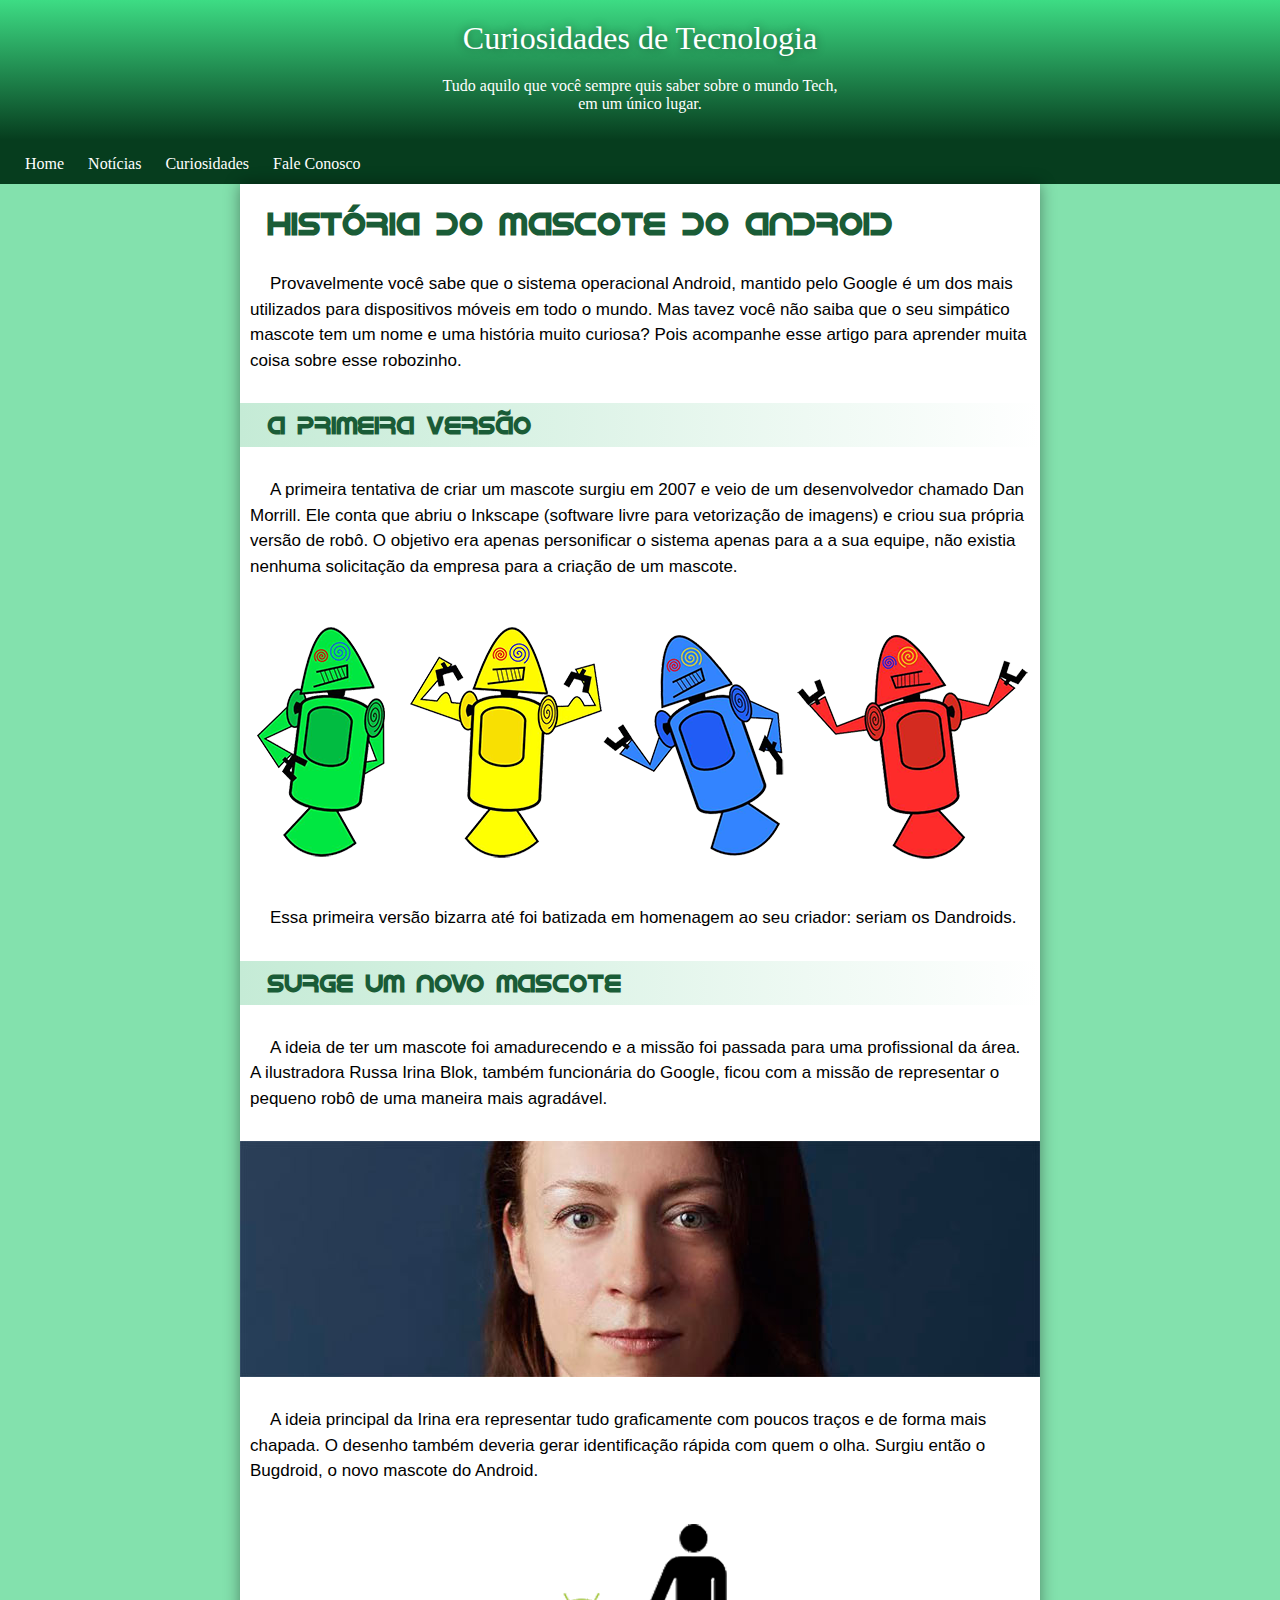
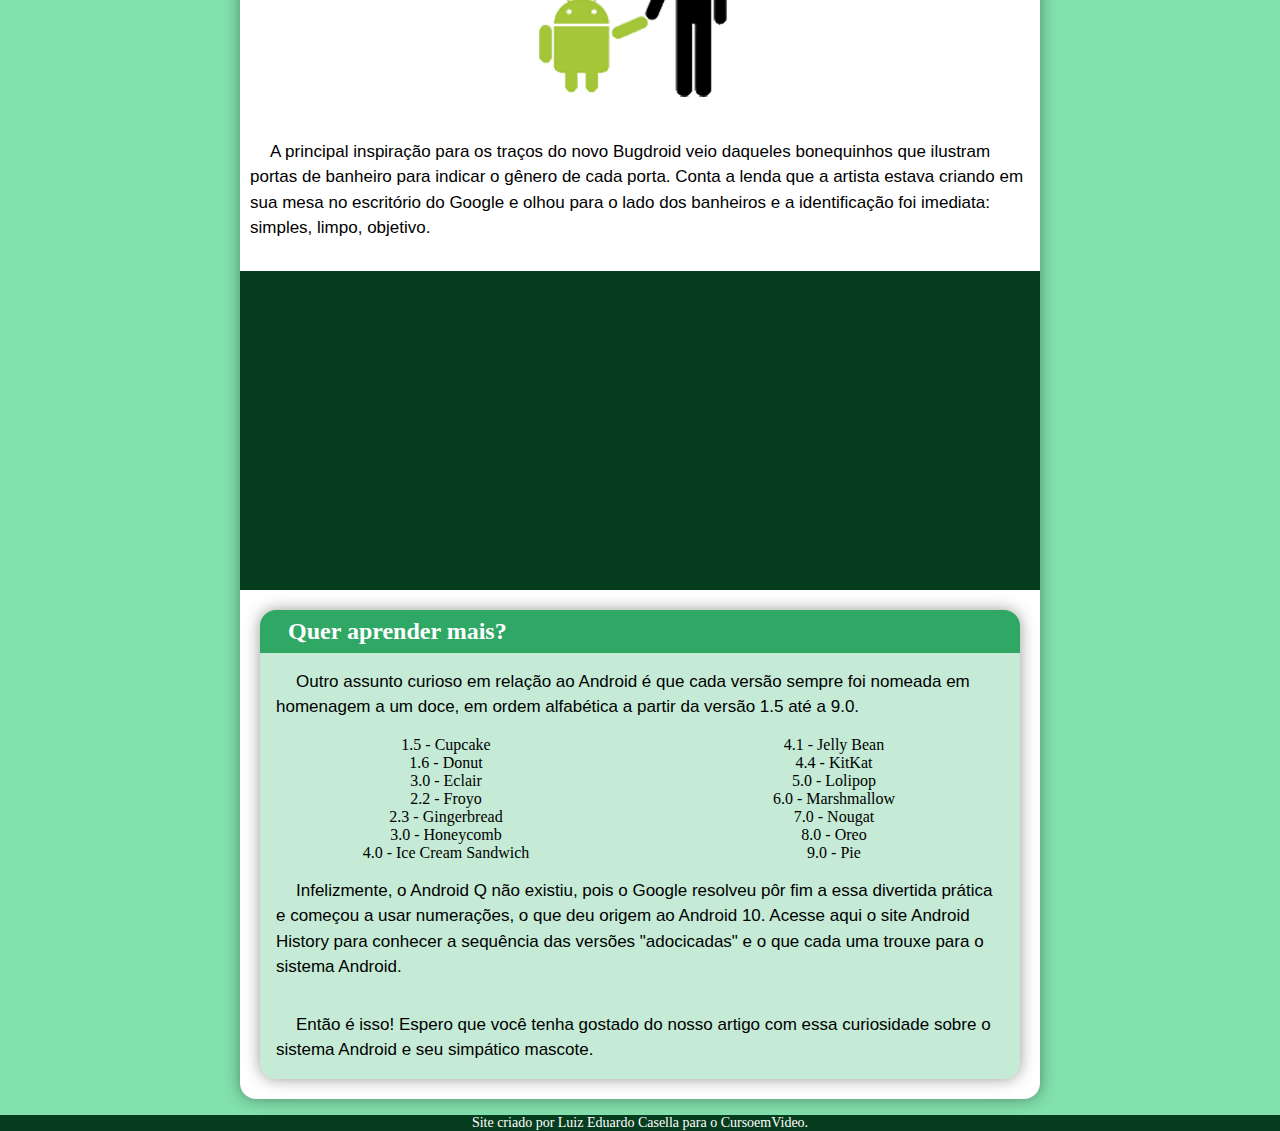
<file: desafio10/index.html>
<!DOCTYPE html>
<html lang="pt-br">
<head>
    <meta charset="UTF-8">
    <meta http-equiv="X-UA-Compatible" content="IE=edge">
    <meta name="viewport" content="width=device-width, initial-scale=1.0">
    <title>Site Android</title>
    <link rel="shortcut icon" href="imagens/favicon.ico" type="image/x-icon">
    <link rel="stylesheet" href="style.css">
</head>
<body>
    <header>
        <h1>Curiosidades de Tecnologia</h1>
        <p>Tudo aquilo que você sempre quis saber sobre o mundo Tech,<br> em um único lugar.</p>
        
    </header>

    <div id="menu">
        <ul>
            <li>Home</li>
            <li>Notícias</li>
            <li>Curiosidades</li>
            <li>Fale Conosco</li>
        </ul>
    </div>

    <main>
        <h1>História do Mascote do Android</h1>
        <p>Provavelmente você sabe que o sistema operacional Android, mantido pelo Google é um dos mais utilizados para dispositivos móveis em todo o mundo. Mas tavez você não saiba que o seu simpático mascote tem um nome e uma história muito curiosa? Pois acompanhe esse artigo para aprender muita coisa sobre esse robozinho.</p>
        <h2>A primeira versão</h2>
        <p>A primeira tentativa de criar um mascote surgiu em 2007 e veio de um desenvolvedor chamado Dan Morrill. Ele conta que abriu o Inkscape (software livre para vetorização de imagens) e criou sua própria versão de robô. O objetivo era apenas personificar o sistema apenas para a a sua equipe, não existia nenhuma solicitação da empresa para a criação de um mascote.</p>
        <picture>
            <source srcset="imagens/dan-droids-pq.png" media="(max-width: 800px)">
            <img src="imagens/dan-droids.png" alt="dan-droids">
        </picture>
        <p>Essa primeira versão bizarra até foi batizada em homenagem ao seu criador: seriam os Dandroids.</p>
        <h2>Surge um novo mascote</h2>
        <p>A ideia de ter um mascote foi amadurecendo e a missão foi passada para uma profissional da área. A ilustradora Russa Irina Blok, também funcionária do Google, ficou com a missão de representar o pequeno robô de uma maneira mais agradável.</p>
        <picture>
            <source media="(max-width: 800px)" srcset="imagens/irina-blok-pq.jpg">
            <img src="imagens/irina-blok.jpg" alt="irina-blok">
        </picture>
        <p>A ideia principal da Irina era representar tudo graficamente com poucos traços e de forma mais chapada. O desenho também deveria gerar identificação rápida com quem o olha. Surgiu então o Bugdroid, o novo mascote do Android.</p>
        <img src="imagens/bugdroid.png" alt="bugdroid">
        <p>A principal inspiração para os traços do novo Bugdroid veio daqueles bonequinhos que ilustram portas de banheiro para indicar o gênero de cada porta. Conta a lenda que a artista estava criando em sua mesa no escritório do Google e olhou para o lado dos banheiros e a identificação foi imediata: simples, limpo, objetivo.</p>
        <div class="video"><iframe width="560" height="315" src="https://www.youtube.com/embed/l2UDgpLz20M" title="YouTube video player" frameborder="0" allow="accelerometer; autoplay; clipboard-write; encrypted-media; gyroscope; picture-in-picture" allowfullscreen></iframe></div>
    
        <aside>
            <h2>Quer aprender mais?</h2>
            <p>Outro assunto curioso em relação ao Android é que cada versão sempre foi nomeada em homenagem a um doce, em ordem alfabética a partir da versão 1.5 até a 9.0.</p>
            <ul>
                <li>1.5 - Cupcake</li>
                <li>1.6 - Donut</li>
                <li>3.0 - Eclair</li>
                <li>2.2 - Froyo</li>
                <li>2.3 - Gingerbread</li>
                <li>3.0 - Honeycomb</li>
                <li>4.0 - Ice Cream Sandwich</li>
                <li>4.1 - Jelly Bean</li>
                <li>4.4 - KitKat</li>
                <li>5.0 - Lolipop</li>
                <li>6.0 - Marshmallow</li>
                <li>7.0 - Nougat</li>
                <li>8.0 - Oreo</li>
                <li>9.0 - Pie</li>
            </ul>
            <p>
                Infelizmente, o Android Q não existiu, pois o Google resolveu pôr fim a essa divertida prática e começou a usar numerações, o que deu origem ao Android 10.
                Acesse aqui o site Android History para conhecer a sequência das versões "adocicadas" e o que cada uma trouxe para o sistema Android.
            </p>
            <p>Então é isso! Espero que você tenha gostado do nosso artigo com essa curiosidade sobre o sistema Android e seu simpático mascote.</p>
        </aside>
    </main>
            
    <footer>
        <p>Site criado por Luiz Eduardo Casella para o CursoemVideo.</p>
    </footer>
</body>
</html>
</file>
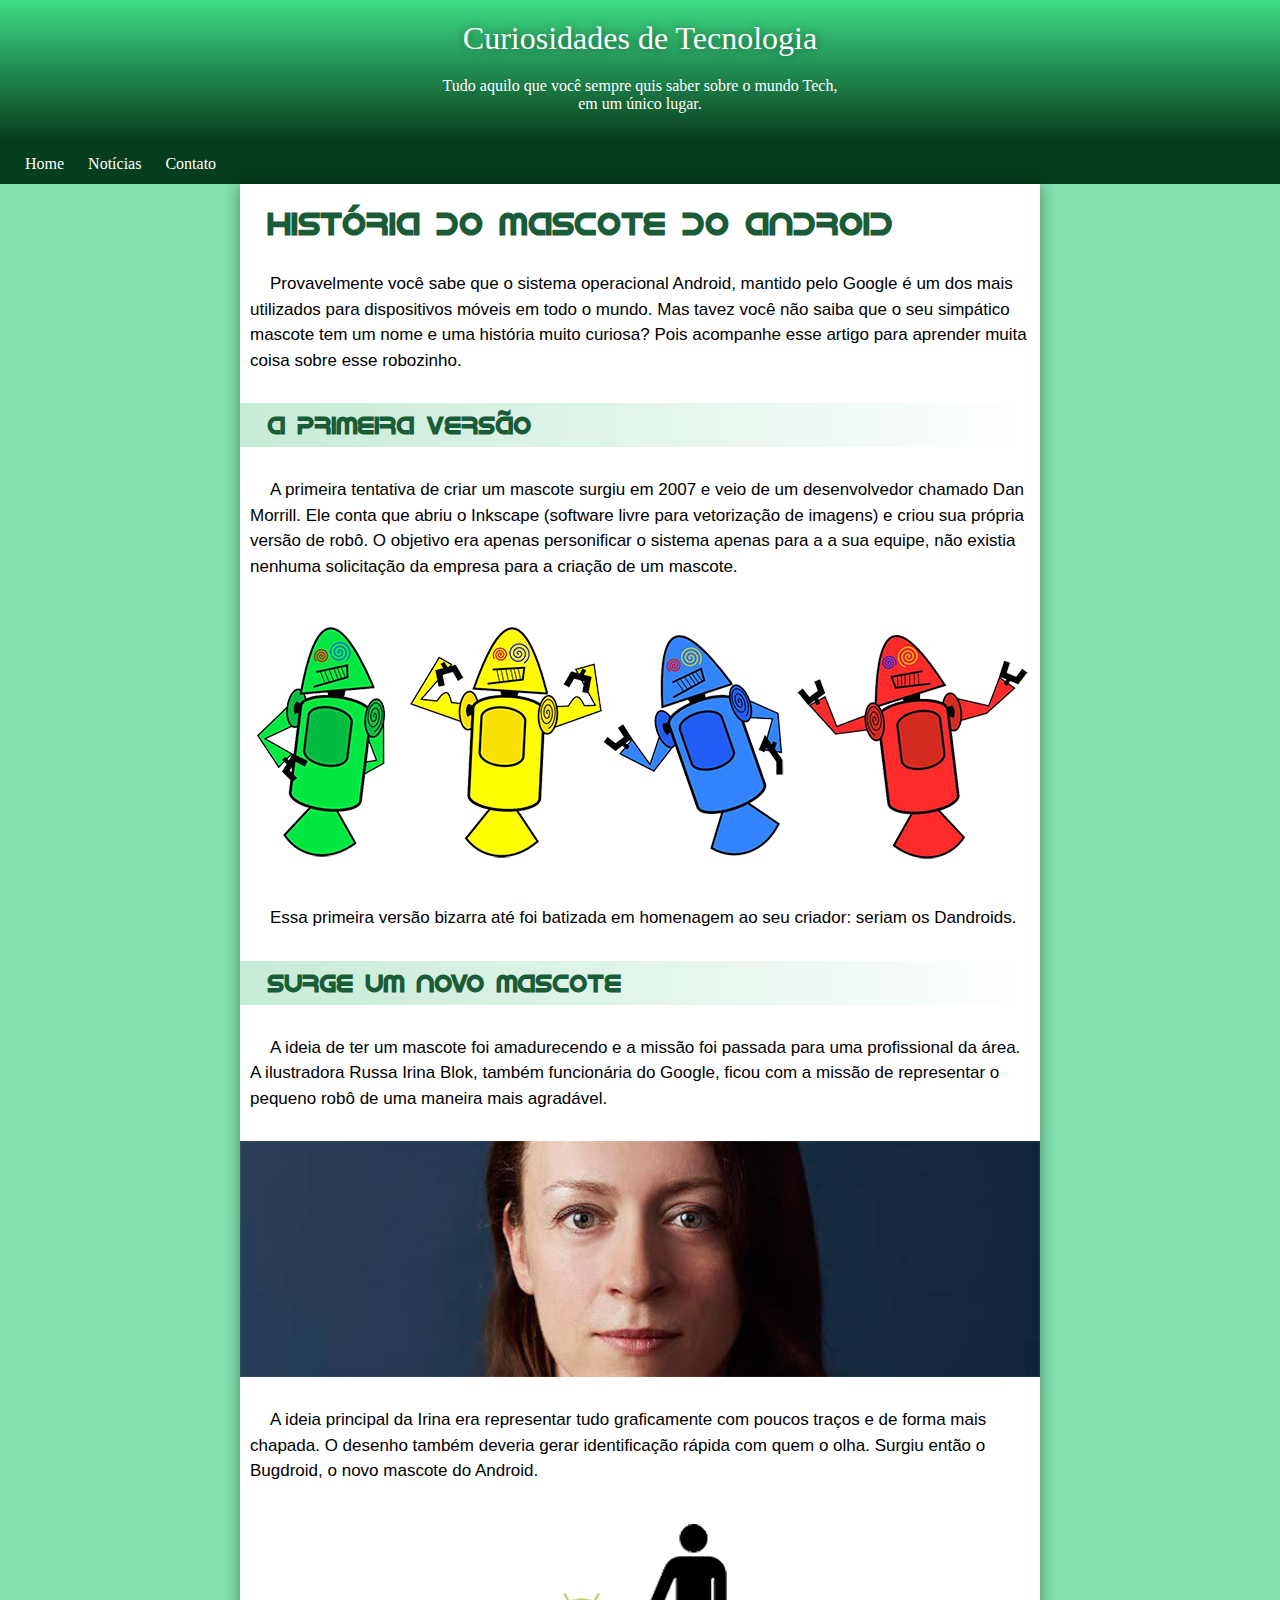
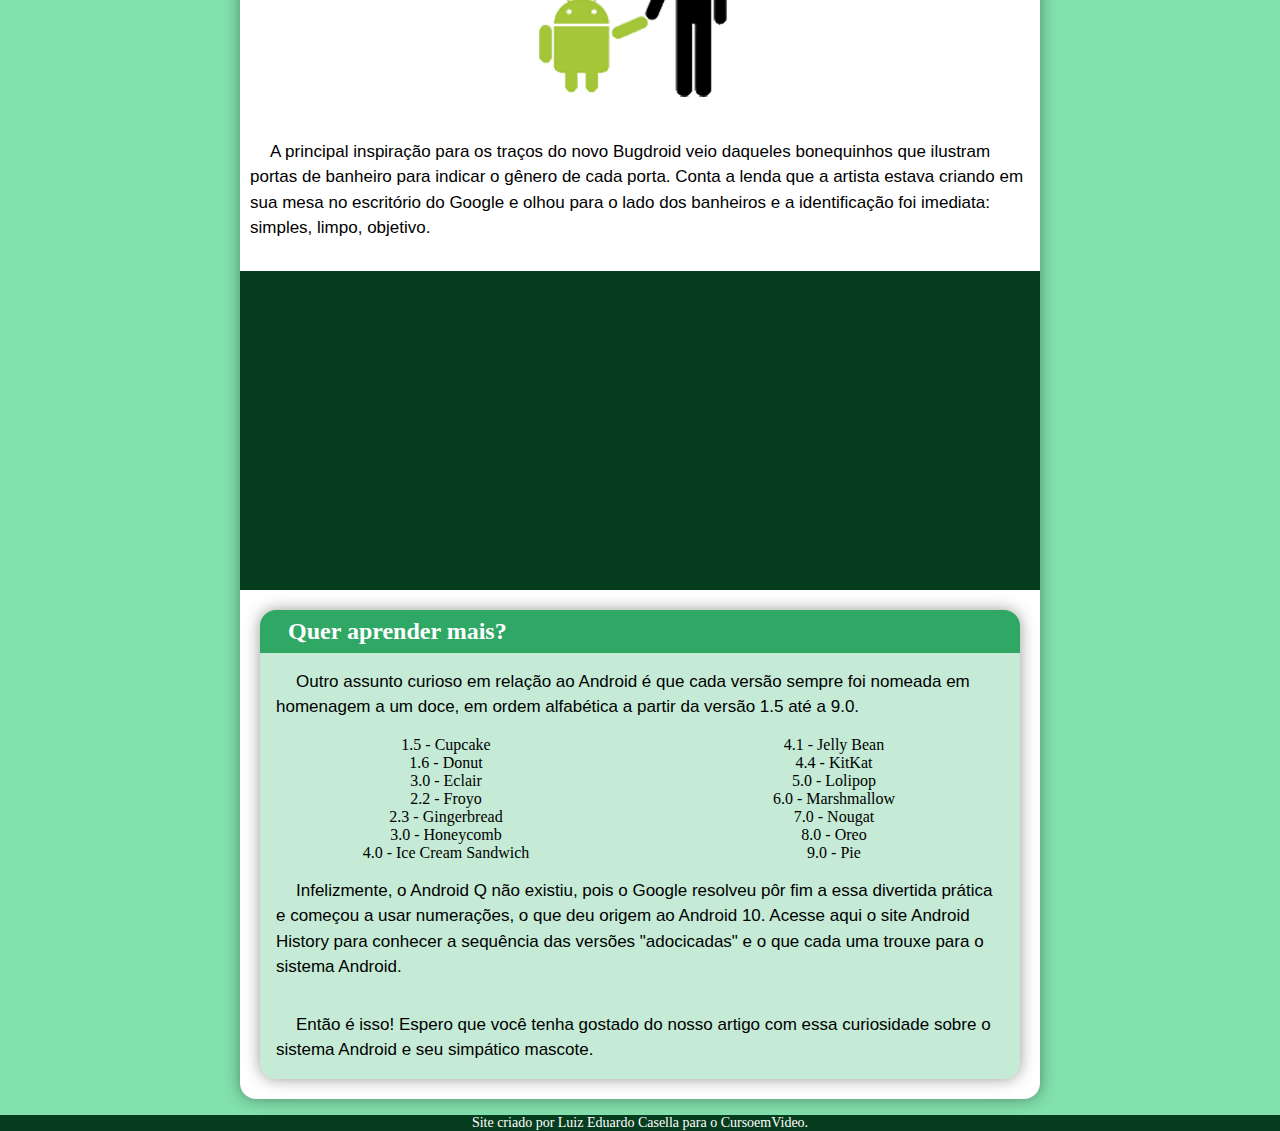
<file: desafios/desafio10/index.html>
<!DOCTYPE html>
<html lang="pt-br">
<head>
    <meta charset="UTF-8">
    <meta http-equiv="X-UA-Compatible" content="IE=edge">
    <meta name="viewport" content="width=device-width, initial-scale=1.0">
    <title>Site Android</title>
    <link rel="shortcut icon" href="imagens/favicon.ico" type="image/x-icon">
    <link rel="stylesheet" href="style.css">
</head>
<body>
    <header>
        <h1>Curiosidades de Tecnologia</h1>
        <p>Tudo aquilo que você sempre quis saber sobre o mundo Tech,<br> em um único lugar.</p>
        
    </header>

    <div id="menu">
        <ul>
            <li>Home</li>
            <li>Notícias</li>
            <li>Contato</li>
        </ul>
    </div>

    <main>
        <h1>História do Mascote do Android</h1>
        <p>Provavelmente você sabe que o sistema operacional Android, mantido pelo Google é um dos mais utilizados para dispositivos móveis em todo o mundo. Mas tavez você não saiba que o seu simpático mascote tem um nome e uma história muito curiosa? Pois acompanhe esse artigo para aprender muita coisa sobre esse robozinho.</p>
        <h2>A primeira versão</h2>
        <p>A primeira tentativa de criar um mascote surgiu em 2007 e veio de um desenvolvedor chamado Dan Morrill. Ele conta que abriu o Inkscape (software livre para vetorização de imagens) e criou sua própria versão de robô. O objetivo era apenas personificar o sistema apenas para a a sua equipe, não existia nenhuma solicitação da empresa para a criação de um mascote.</p>
        <picture>
            <source srcset="imagens/dan-droids-pq.png" media="(max-width: 800px)">
            <img src="imagens/dan-droids.png" alt="dan-droids">
        </picture>
        <p>Essa primeira versão bizarra até foi batizada em homenagem ao seu criador: seriam os Dandroids.</p>
        <h2>Surge um novo mascote</h2>
        <p>A ideia de ter um mascote foi amadurecendo e a missão foi passada para uma profissional da área. A ilustradora Russa Irina Blok, também funcionária do Google, ficou com a missão de representar o pequeno robô de uma maneira mais agradável.</p>
        <picture>
            <source media="(max-width: 800px)" srcset="imagens/irina-blok-pq.jpg">
            <img src="imagens/irina-blok.jpg" alt="irina-blok">
        </picture>
        <p>A ideia principal da Irina era representar tudo graficamente com poucos traços e de forma mais chapada. O desenho também deveria gerar identificação rápida com quem o olha. Surgiu então o Bugdroid, o novo mascote do Android.</p>
        <img src="imagens/bugdroid.png" alt="bugdroid">
        <p>A principal inspiração para os traços do novo Bugdroid veio daqueles bonequinhos que ilustram portas de banheiro para indicar o gênero de cada porta. Conta a lenda que a artista estava criando em sua mesa no escritório do Google e olhou para o lado dos banheiros e a identificação foi imediata: simples, limpo, objetivo.</p>
        <div class="video"><iframe width="560" height="315" src="https://www.youtube.com/embed/l2UDgpLz20M" title="YouTube video player" frameborder="0" allow="accelerometer; autoplay; clipboard-write; encrypted-media; gyroscope; picture-in-picture" allowfullscreen></iframe></div>
    
        <aside>
            <h2>Quer aprender mais?</h2>
            <p>Outro assunto curioso em relação ao Android é que cada versão sempre foi nomeada em homenagem a um doce, em ordem alfabética a partir da versão 1.5 até a 9.0.</p>
            <ul>
                <li>1.5 - Cupcake</li>
                <li>1.6 - Donut</li>
                <li>3.0 - Eclair</li>
                <li>2.2 - Froyo</li>
                <li>2.3 - Gingerbread</li>
                <li>3.0 - Honeycomb</li>
                <li>4.0 - Ice Cream Sandwich</li>
                <li>4.1 - Jelly Bean</li>
                <li>4.4 - KitKat</li>
                <li>5.0 - Lolipop</li>
                <li>6.0 - Marshmallow</li>
                <li>7.0 - Nougat</li>
                <li>8.0 - Oreo</li>
                <li>9.0 - Pie</li>
            </ul>
            <p>
                Infelizmente, o Android Q não existiu, pois o Google resolveu pôr fim a essa divertida prática e começou a usar numerações, o que deu origem ao Android 10.
                Acesse aqui o site Android History para conhecer a sequência das versões "adocicadas" e o que cada uma trouxe para o sistema Android.
            </p>
            <p>Então é isso! Espero que você tenha gostado do nosso artigo com essa curiosidade sobre o sistema Android e seu simpático mascote.</p>
        </aside>
    </main>
            
    <footer>
        <p>Site criado por Luiz Eduardo Casella para o CursoemVideo.</p>
    </footer>
</body>
</html>
</file>
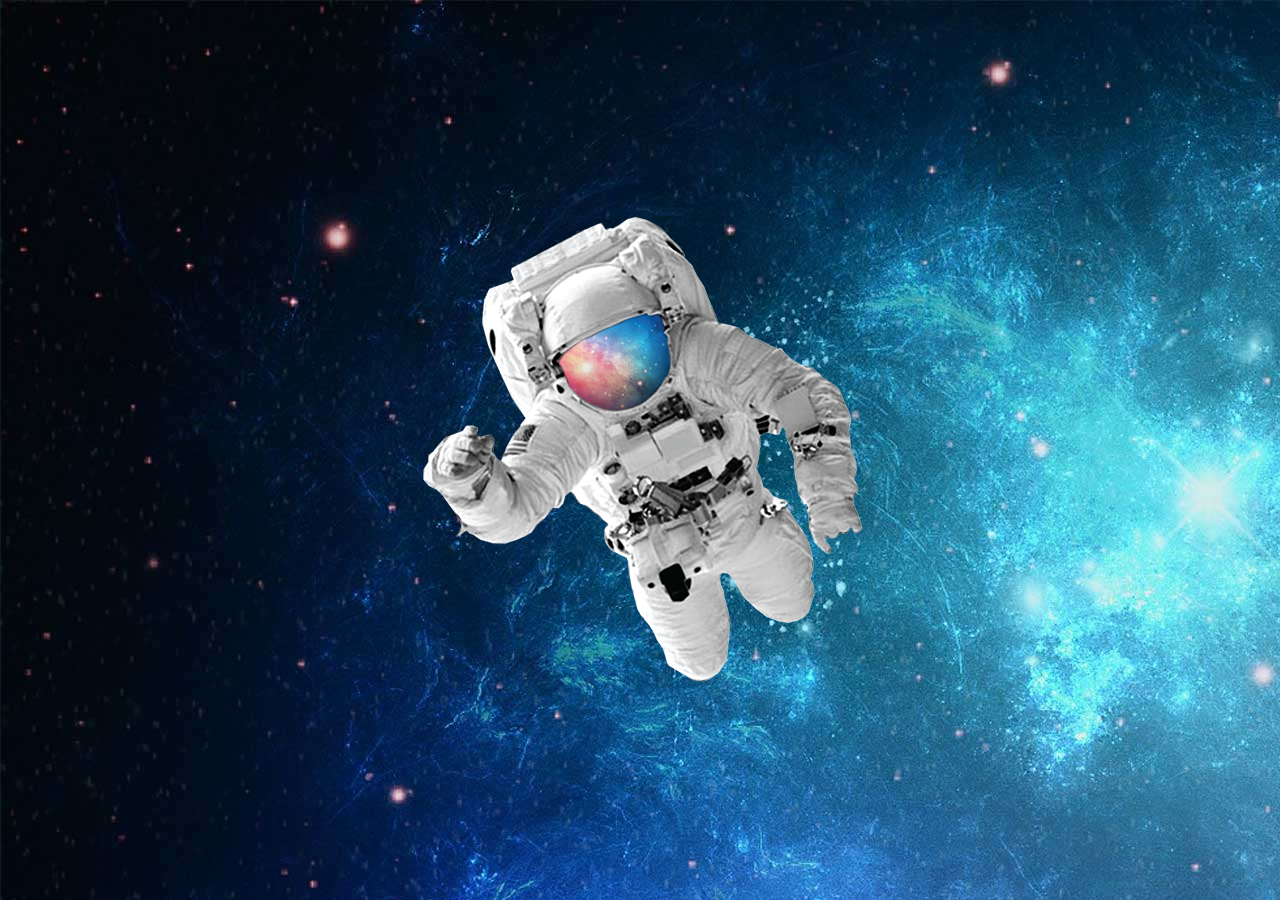
<file: desafios/desafio11/index.html>
<!DOCTYPE html>
<html lang="pt-br">
<head>
    <meta charset="UTF-8">
    <meta http-equiv="X-UA-Compatible" content="IE=edge">
    <meta name="viewport" content="width=device-width, initial-scale=1.0">
    <title>Desafio Astronauta</title>
    <link rel="shortcut icon" href="imagens/favicon.ico" type="image/x-icon">
    <link rel="stylesheet" href="style.css">
</head>
<body>
    <div>
        <img src="imagens/astronauta.png" alt="Astronauta">
    </div>
</body>
</html>
</file>
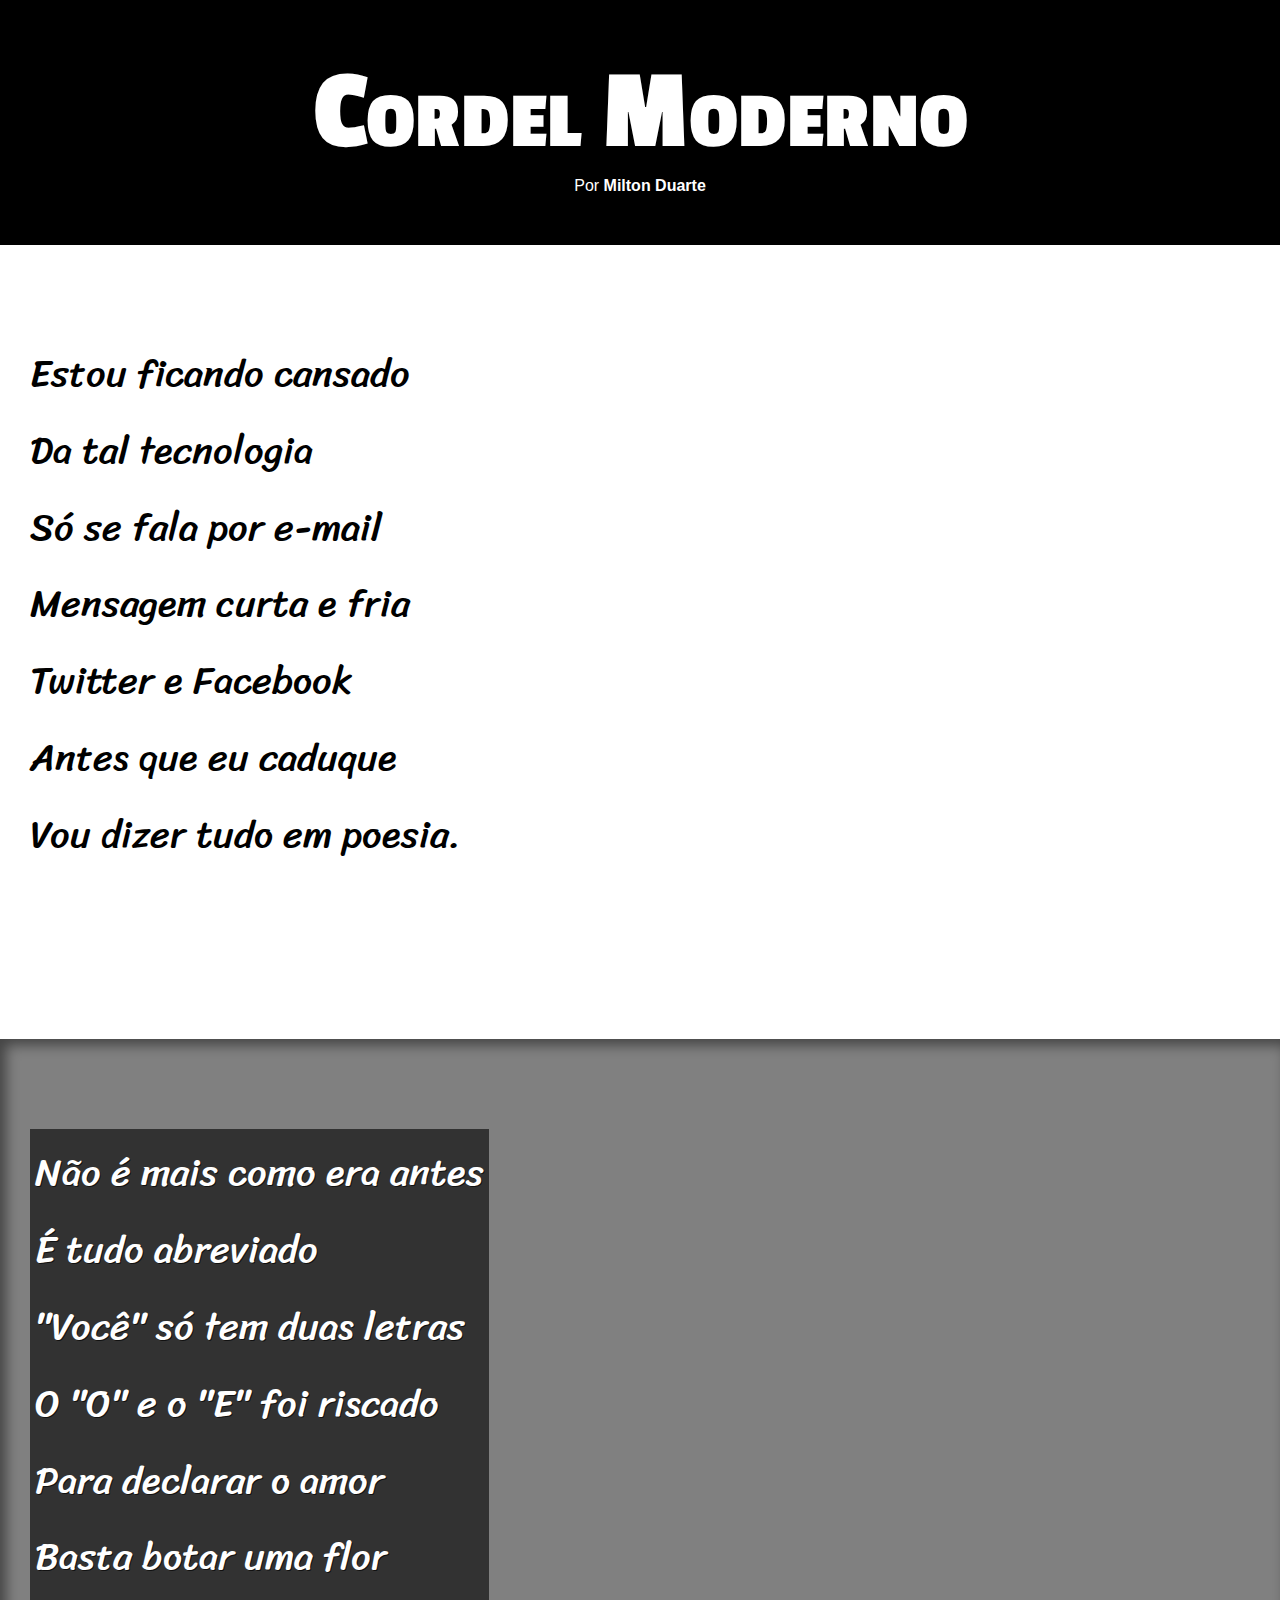
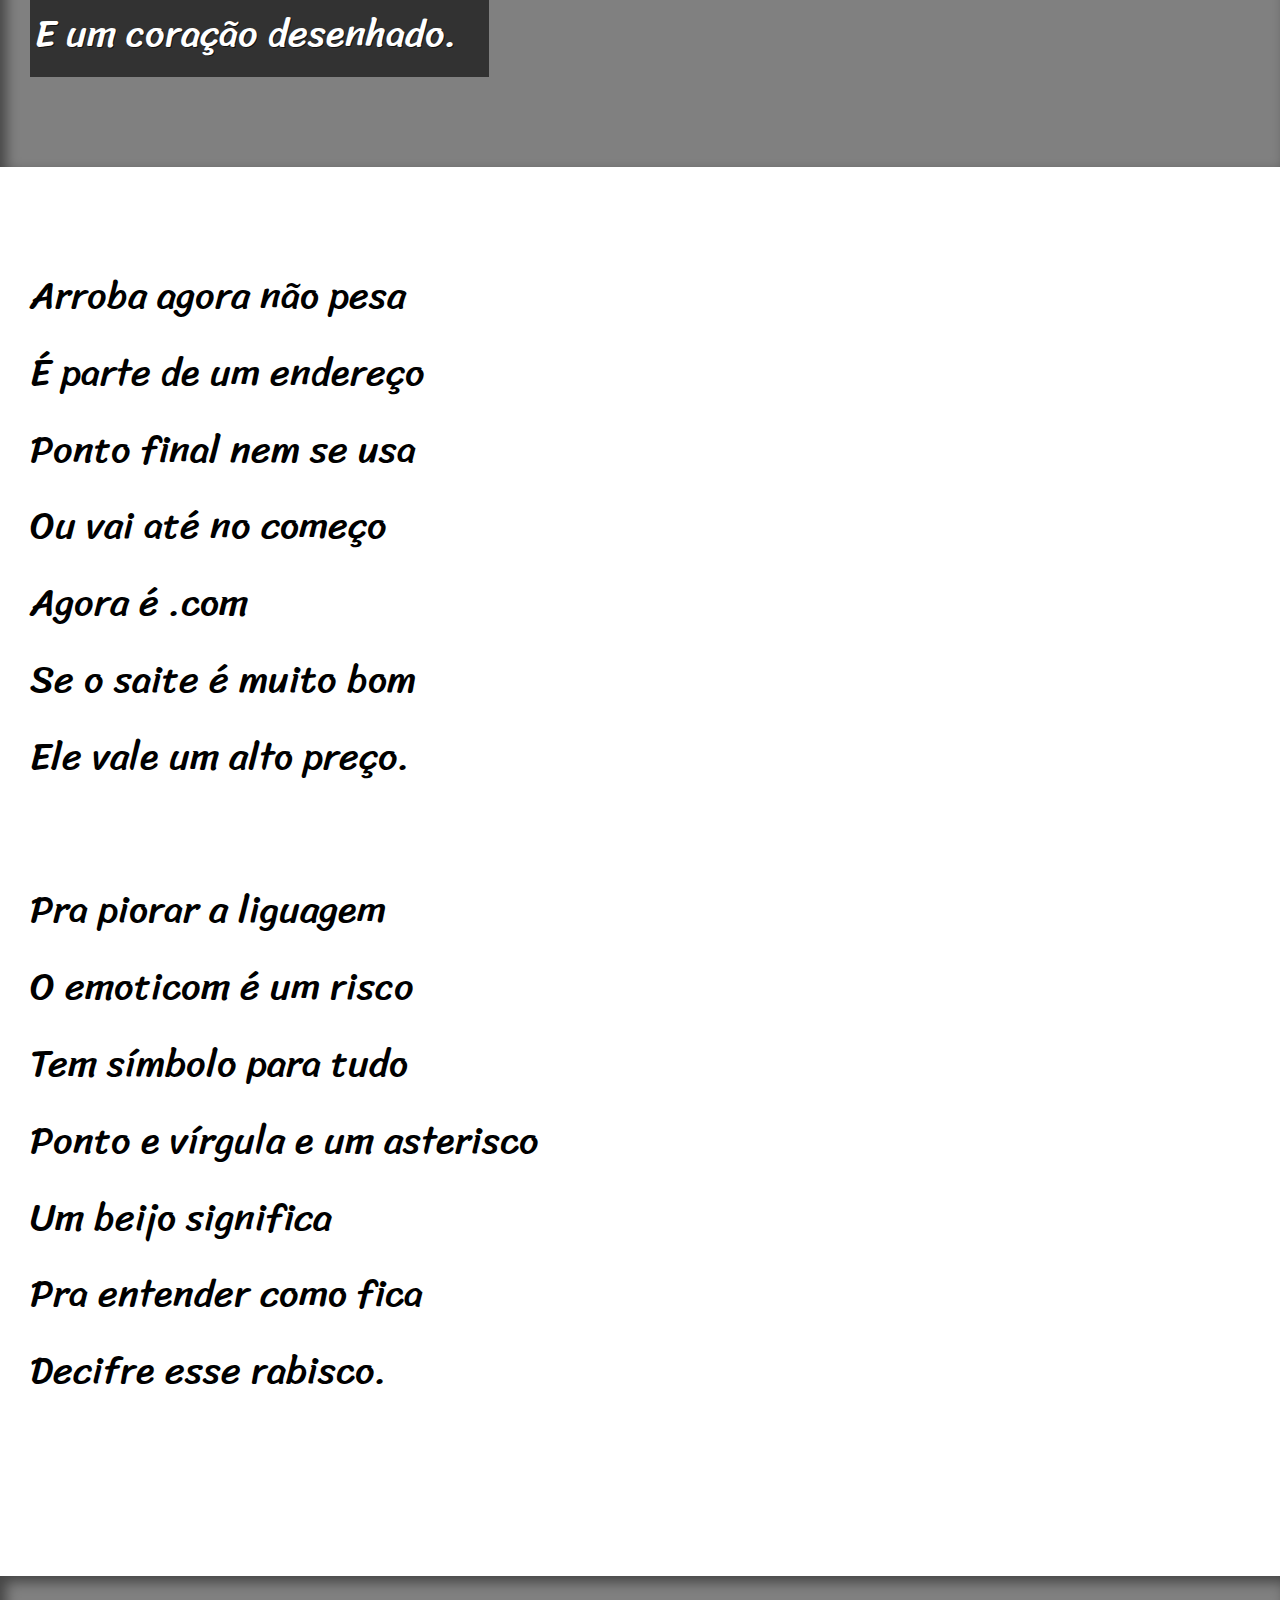
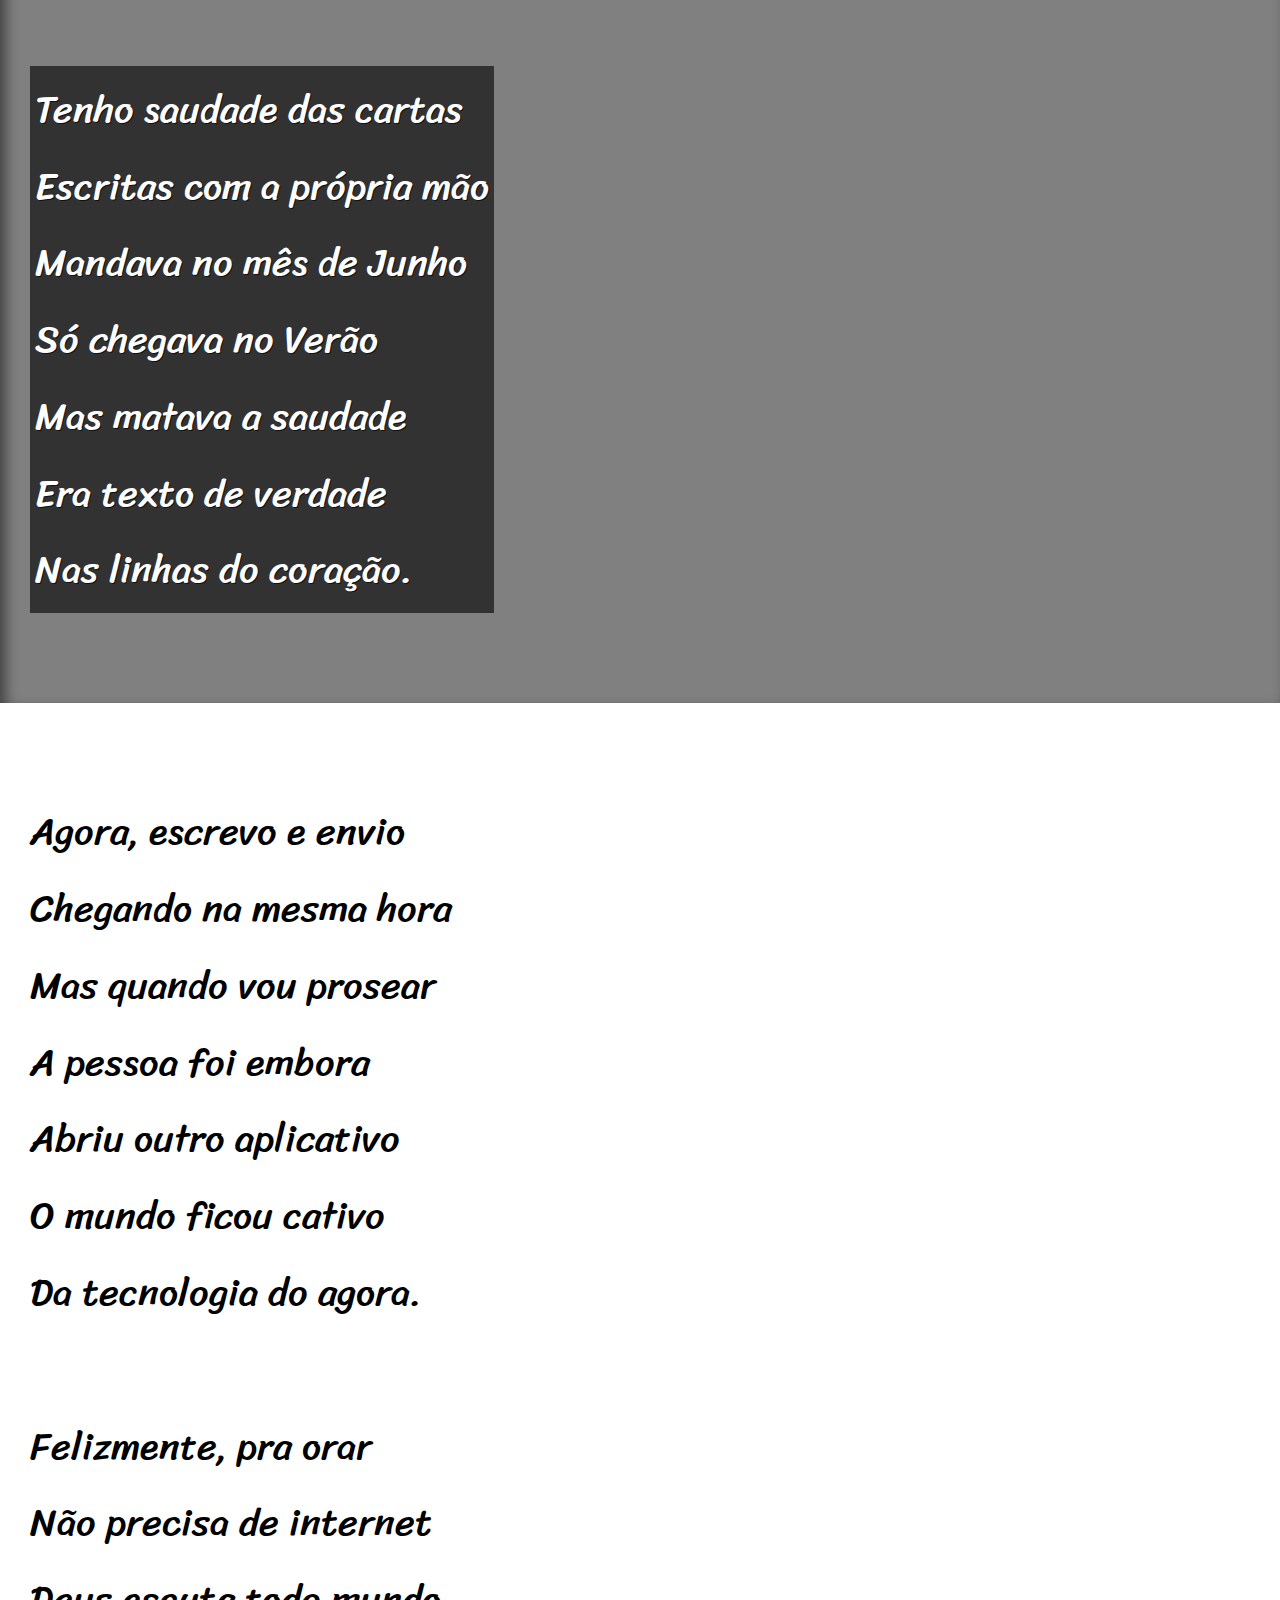
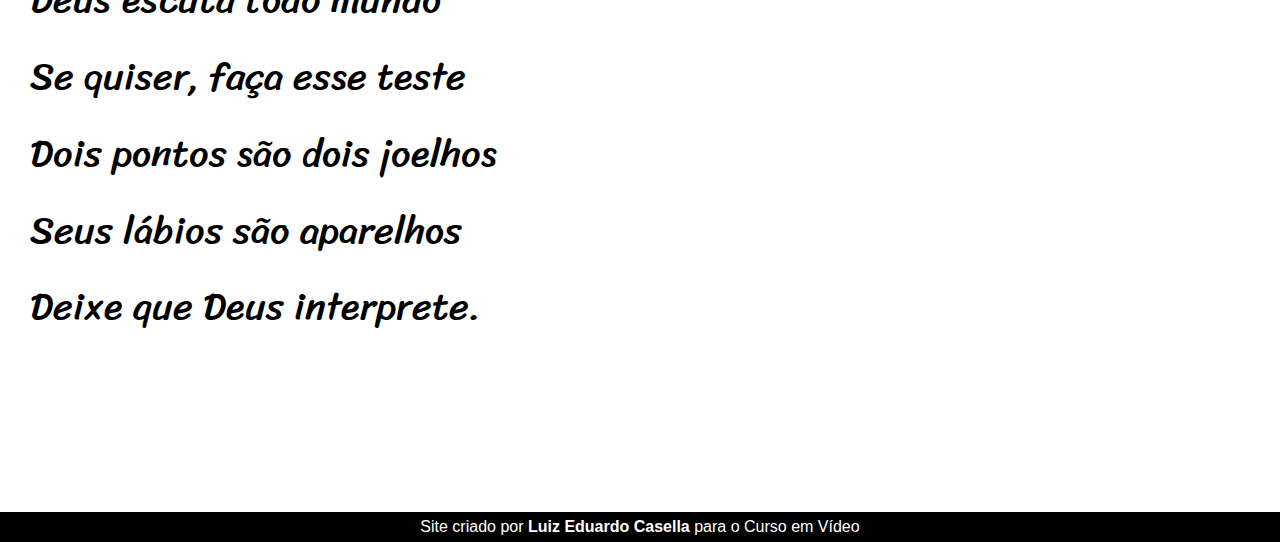
<file: desafios/desafio12/index.html>
<!DOCTYPE html>
<html lang="pt-br">
<head>
    <meta charset="UTF-8">
    <meta http-equiv="X-UA-Compatible" content="IE=edge">
    <meta name="viewport" content="width=device-width, initial-scale=1.0">
    <title>Projeto Cordel</title>
    <link rel="shortcut icon" href="imagens/favicon.ico" type="image/x-icon">
    <link rel="stylesheet" href="style.css">
</head>
<body>
    <header>
        <h1>Cordel Moderno</h1>
        <p>Por <a href="https://www.recantodasletras.com.br/poesias/3186743" target="_blank">Milton Duarte</a></p>
    </header>

    <section class="normal">
        <p>
            Estou ficando cansado<br>
            Da tal tecnologia<br>
            Só se fala por e-mail<br>
            Mensagem curta e fria<br>
            Twitter e Facebook<br>
            Antes que eu caduque<br>
            Vou dizer tudo em poesia.
        </p>
    </section>

    <section class="imagem" id="img01">
        <p>
            Não é mais como era antes<br>
            É tudo abreviado<br>
            "Você" só tem duas letras<br>
            O "O" e o "E" foi riscado<br>
            Para declarar o amor<br>
            Basta botar uma flor<br>
            E um coração desenhado.
        </p>
    </section>

    <section class="normal">
        <p>
            Arroba agora não pesa<br>
            É parte de um endereço<br>
            Ponto final nem se usa<br>
            Ou vai até no começo<br>
            Agora é .com<br>
            Se o saite é muito bom<br>
            Ele vale um alto preço.<br>
        </p>
        <p>
            Pra piorar a liguagem<br>
            O emoticom é um risco<br>
            Tem símbolo para tudo<br>
            Ponto e vírgula e um asterisco<br>
            Um beijo significa<br>
            Pra entender como fica<br>
            Decifre esse rabisco.
        </p>
    </section>

    <section class="imagem" id="img02">
        <p>
            Tenho saudade das cartas<br>
            Escritas com a própria mão<br>
            Mandava no mês de Junho<br>
            Só chegava no Verão<br>
            Mas matava a saudade<br>
            Era texto de verdade<br>
            Nas linhas do coração.
        </p>
    </section>

    <section class="normal">
        <p>
            Agora, escrevo e envio<br>
            Chegando na mesma hora<br>
            Mas quando vou prosear<br>
            A pessoa foi embora<br>
            Abriu outro aplicativo<br>
            O mundo ficou cativo<br>
            Da tecnologia do agora.<br>
        </p>
        <p>
            Felizmente, pra orar<br>
            Não precisa de internet<br>
            Deus escuta todo mundo<br>
            Se quiser, faça esse teste<br>
            Dois pontos são dois joelhos<br>
            Seus lábios são aparelhos<br>
            Deixe que Deus interprete.
        </p>
    </section>

    <footer>
        <p>Site criado por <a href="https://github.com/luizcasella" target="_blank">Luiz Eduardo Casella</a> para o Curso em Vídeo</p>
    </footer>
</body>
</html>
</file>
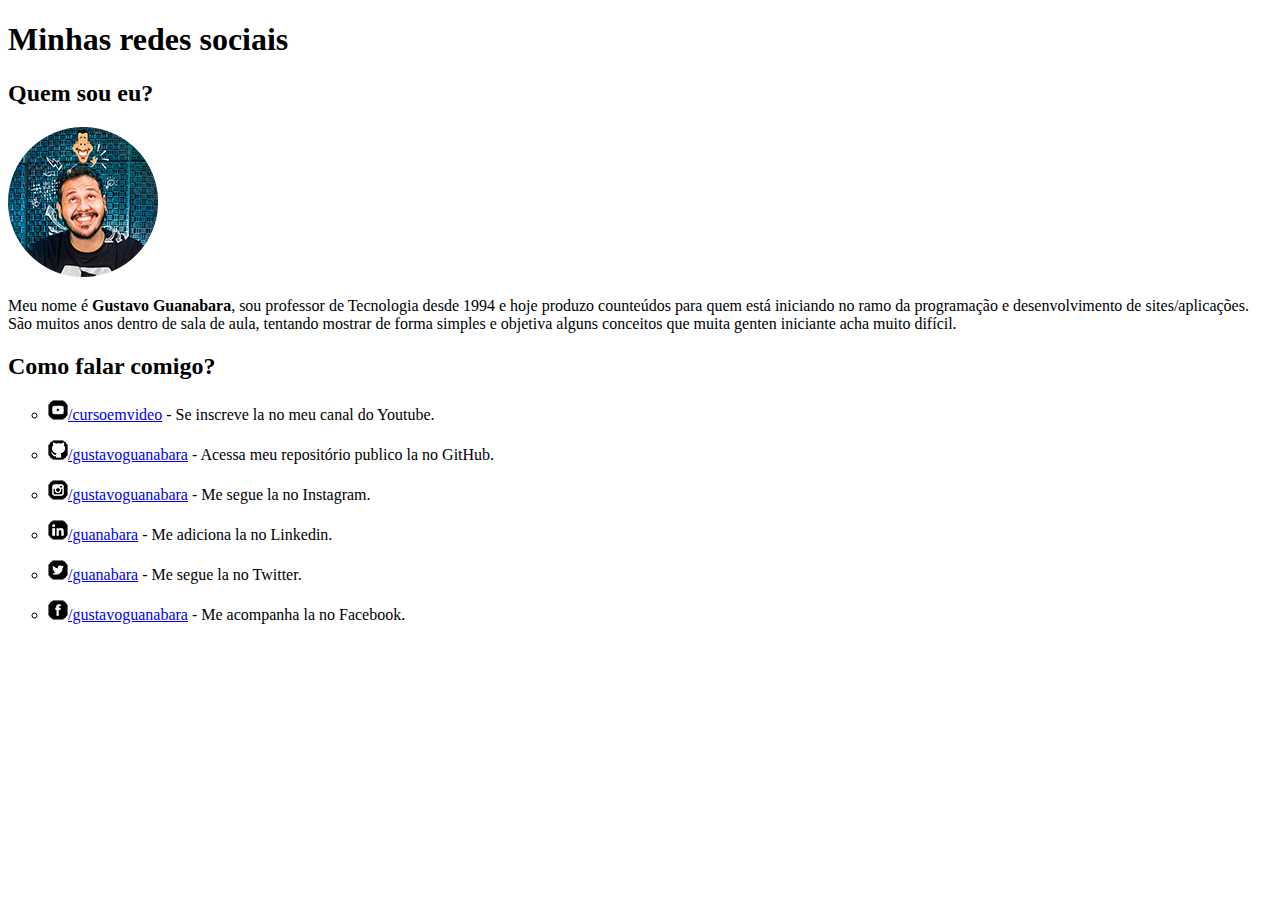
<file: desafios/desafio5/index.html>
<!DOCTYPE html>
<html lang="pt-br">
<head>
    <meta charset="UTF-8">
    <meta http-equiv="X-UA-Compatible" content="IE=edge">
    <meta name="viewport" content="width=device-width, initial-scale=1.0">
    <title>Social</title>
    <link rel="shortcut icon" href="android-chrome-192x192.png" type="image/x-icon">
</head>
<body>
    <h1>Minhas redes sociais</h1>
    <h2>Quem sou eu?</h1>
    <img src="foto-perfil-guanabara.png" alt="foto-perfil-guanabara">
    <p>Meu nome é <strong>Gustavo Guanabara</strong>, sou professor de Tecnologia desde 1994 e hoje produzo counteúdos para quem está iniciando no ramo da programação e desenvolvimento de sites/aplicações. São muitos anos dentro de sala de aula, tentando mostrar de forma simples e objetiva alguns conceitos que muita genten iniciante acha muito difícil.</p>
    <h2>Como falar comigo?</h2>
    <Ul type= circle>
        <li><p><img src="icone-youtube.png" alt="icone-youtube"><a href="https://www.youtube.com/channel/UCrWvhVmt0Qac3HgsjQK62FQ" target="_blank">/cursoemvideo</a> - Se inscreve la no meu canal do Youtube.</p></li>
        <li><p><img src="icone-github.png" alt="icone-github"><a href="https://github.com/gustavoguanabara" target="_blank">/gustavoguanabara</a> - Acessa meu repositório publico la no GitHub.</p></li>
        <li><p><img src="icone-instagram.png" alt="icone-instagram"><a href="https://instagram.com/gustavoguanabara" target="_blank">/gustavoguanabara</a> - Me segue la no Instagram.</p></li>
        <li><p><img src="icone-linkedin.png" alt="icone-linkedin"><a href="https://br.linkedin.com/in/guanabara" target="_blank">/guanabara</a> - Me adiciona la no Linkedin.</p></li>
        <li><p><img src="icone-twitter.png" alt="icone-twitter"><a href="https://twitter.com/guanabara" target="_blank">/guanabara</a> - Me segue la no Twitter.</p></li>
        <li><p><img src="icone-facebook.png" alt="icone-facebook"><a href="https://www.facebook.com/gustavoguanabara" target="_blank">/gustavoguanabara</a> - Me acompanha la no Facebook.</p></li>
    </Ul>
</body>
</html>
</file>
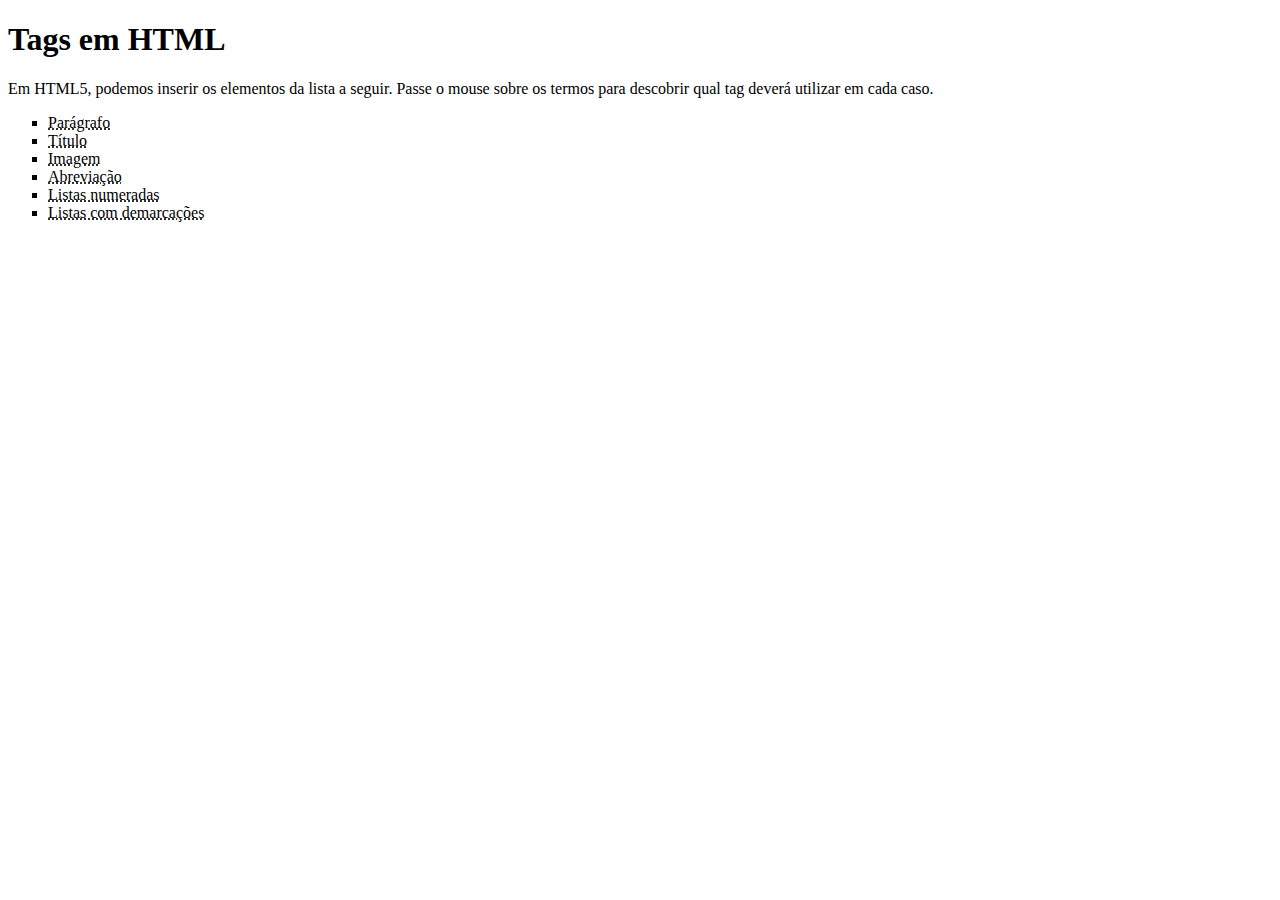
<file: desafios/desafio6/index.html>
<!DOCTYPE html>
<html lang="pt-br">
<head>
    <meta charset="UTF-8">
    <meta http-equiv="X-UA-Compatible" content="IE=edge">
    <meta name="viewport" content="width=device-width, initial-scale=1.0">
    <title>Tags HTML</title>
</head>
<body>
    <h1>Tags em HTML</h1>
    <p>Em HTML5, podemos inserir os elementos da lista a seguir. Passe o mouse sobre os termos para descobrir qual tag deverá utilizar em cada caso.</p>
    <ul type= square>
        <li><abbr title="Use a tag <p>">Parágrafo</abbr></li>
        <li><abbr title="Use a tag <h1>">Título</abbr></li>
        <li><abbr title="Use a tag <img>">Imagem</abbr></li>
        <li><abbr title="Use a tag <abbr>">Abreviação</abbr></li>
        <li><abbr title="Use a tag <OL>">Listas numeradas</abbr></li>
        <li><abbr title="Use a tag <UL>">Listas com demarcações</abbr></li>
    </ul>
</body>
</html>
</file>
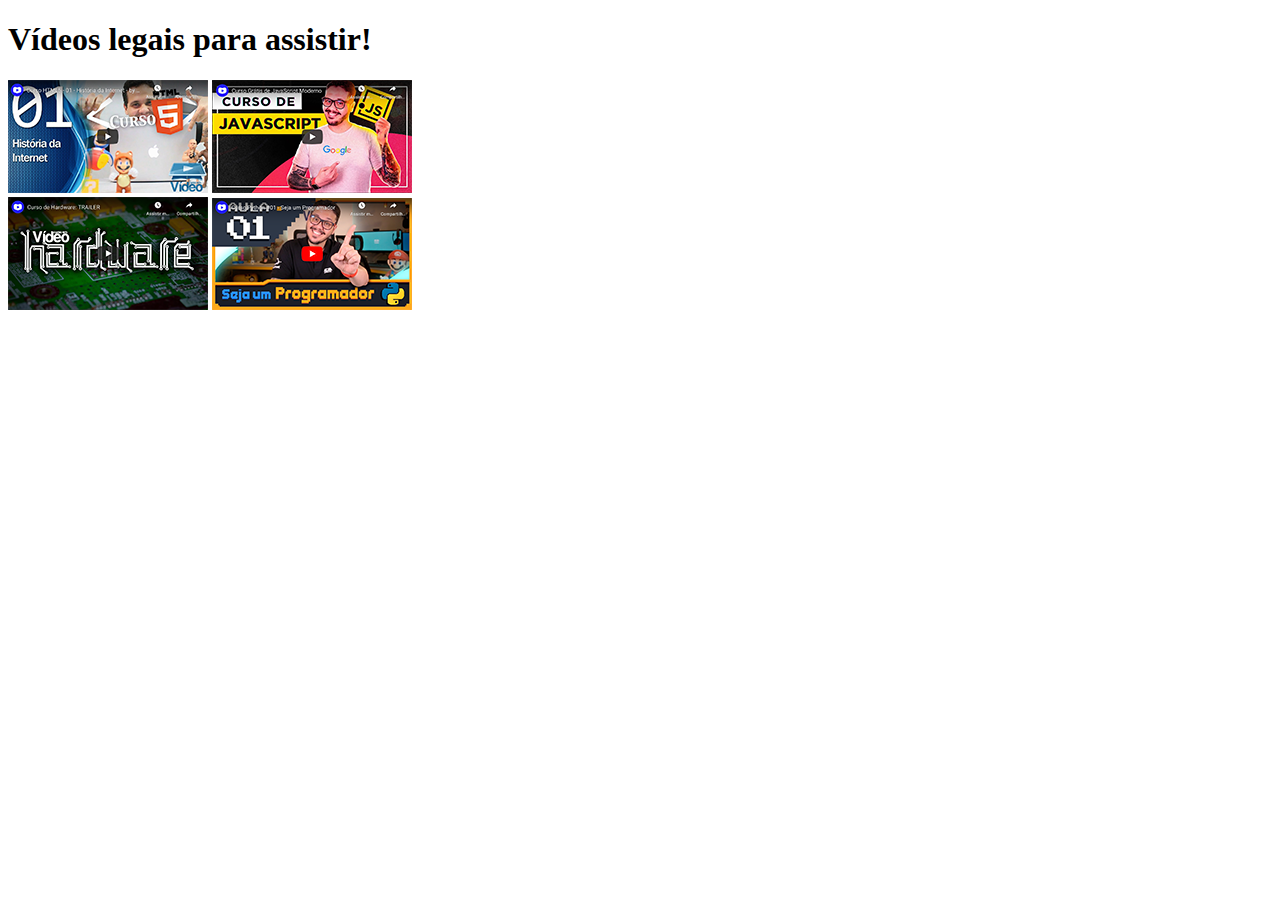
<file: desafios/desafio9/index.html>
<!DOCTYPE html>
<html lang="pt-br">
<head>
    <meta charset="UTF-8">
    <meta http-equiv="X-UA-Compatible" content="IE=edge">
    <meta name="viewport" content="width=device-width, initial-scale=1.0">
    <title>Meus Videos</title>
    <link rel="shortcut icon" href="img/icons8-video-playlist-30.png" type="image/x-icon">
</head>
<body>
    <h1>Vídeos legais para assistir!</h1>
    <a href="html.html" rel="next"><img src="img/thumb-html.png" alt="video1"></a>
    <a href="js.html" rel="next"><img src="img/thumb-js.png" alt="video2"></a>
    <br>
    <a href="hardware.html" rel="next"><img src="img/thumb-hardware.png" alt="video3"></a>
    <a href="py.html" rel="next"><img src="img/thumb-python.png" alt="video4"></a>
</body>
</html>
</file>
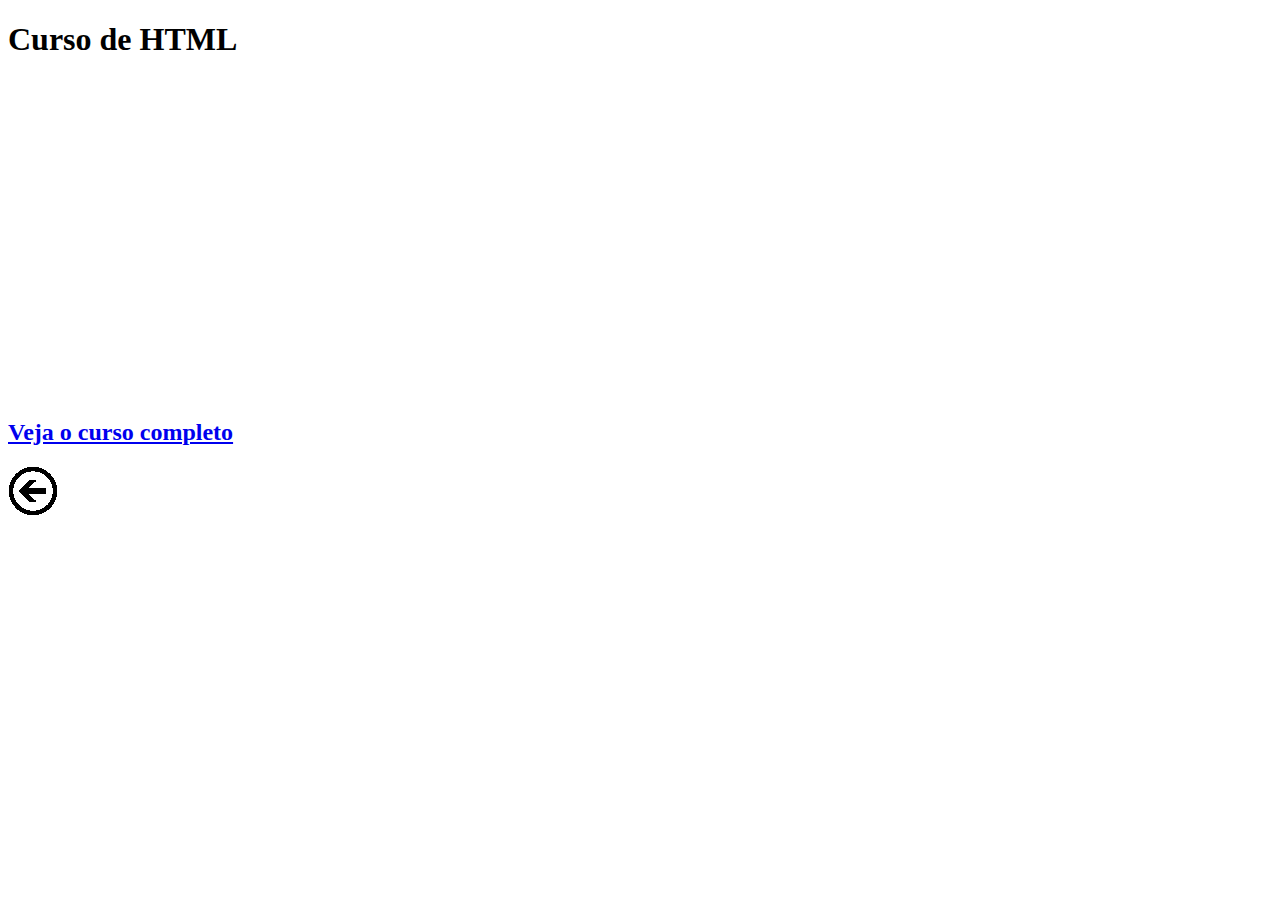
<file: desafios/desafio9/hardware.html>
<!DOCTYPE html>
<html lang="pt-br">
<head>
    <meta charset="UTF-8">
    <meta http-equiv="X-UA-Compatible" content="IE=edge">
    <meta name="viewport" content="width=device-width, initial-scale=1.0">
    <title>HTML</title>
</head>
<body>
    <h1>Curso de HTML</h1>
    <iframe width="560" height="315" src="https://www.youtube.com/embed/iT6E92Kt38o" title="YouTube video player" frameborder="0" allow="accelerometer; autoplay; clipboard-write; encrypted-media; gyroscope; picture-in-picture" allowfullscreen></iframe>
    <a href="https://www.youtube.com/watch?v=iT6E92Kt38o&list=PLHz_AreHm4dn1JHgN9wpbIUhzZmycYQXW" target=" blank" rel="external"><h2>Veja o curso completo</h2></a>
    <a href="index.html" rel="prev"> <img src="img/voltar.png" alt="voltar"></a>
</body>
</html>
</file>
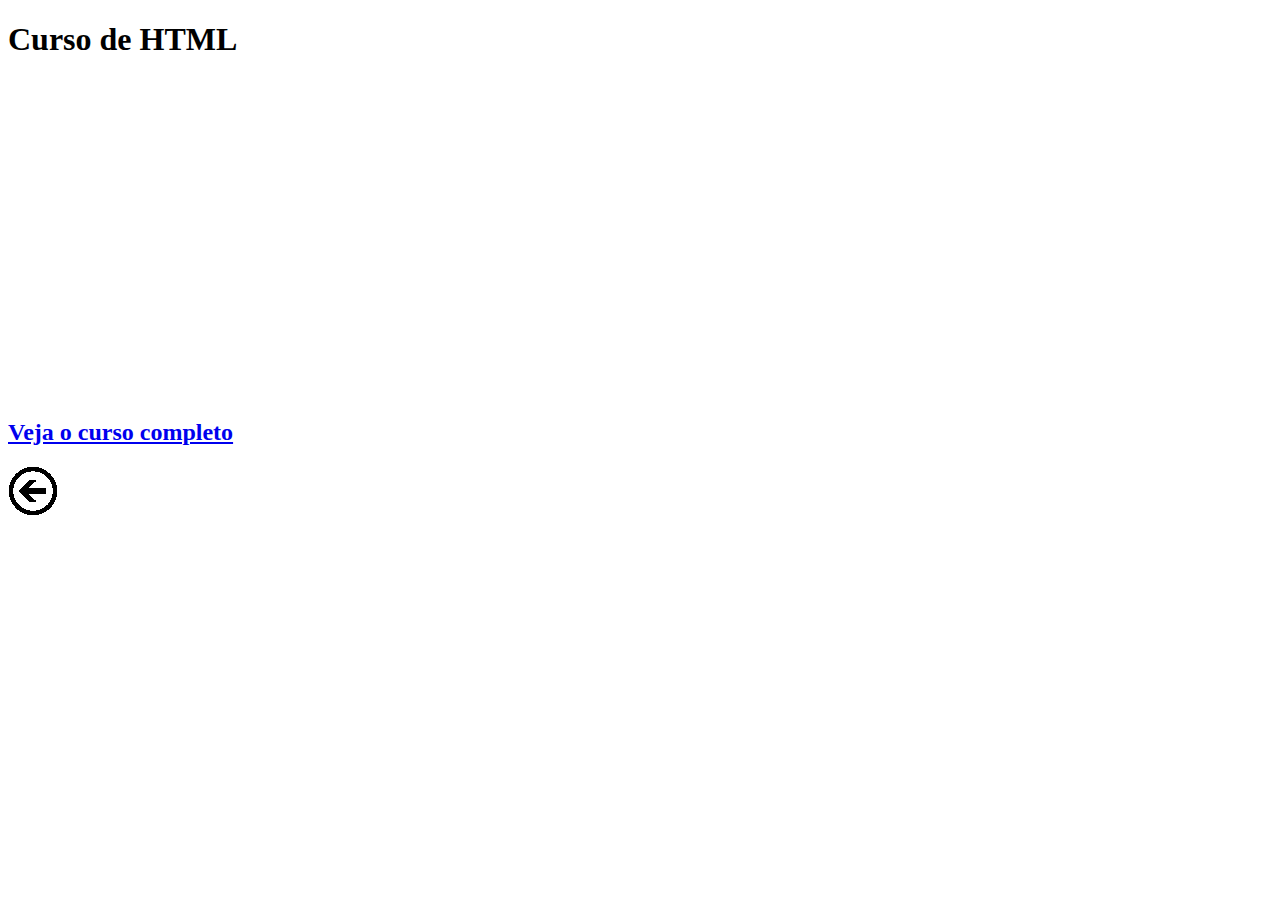
<file: desafios/desafio9/html.html>
<!DOCTYPE html>
<html lang="pt-br">
<head>
    <meta charset="UTF-8">
    <meta http-equiv="X-UA-Compatible" content="IE=edge">
    <meta name="viewport" content="width=device-width, initial-scale=1.0">
    <title>HTML</title>
</head>
<body>
    <h1>Curso de HTML</h1>
    <iframe width="560" height="315" src="https://www.youtube.com/embed/epDCjksKMok" title="YouTube video player" frameborder="0" allow="accelerometer; autoplay; clipboard-write; encrypted-media; gyroscope; picture-in-picture" allowfullscreen></iframe>
    <a href="https://www.youtube.com/watch?v=epDCjksKMok&list=PLHz_AreHm4dlAnJ_jJtV29RFxnPHDuk9o" target=" blank" rel="external"><h2>Veja o curso completo</h2></a>
    <a href="index.html" rel="prev"> <img src="img/voltar.png" alt="voltar"></a>
</body>
</html>
</file>
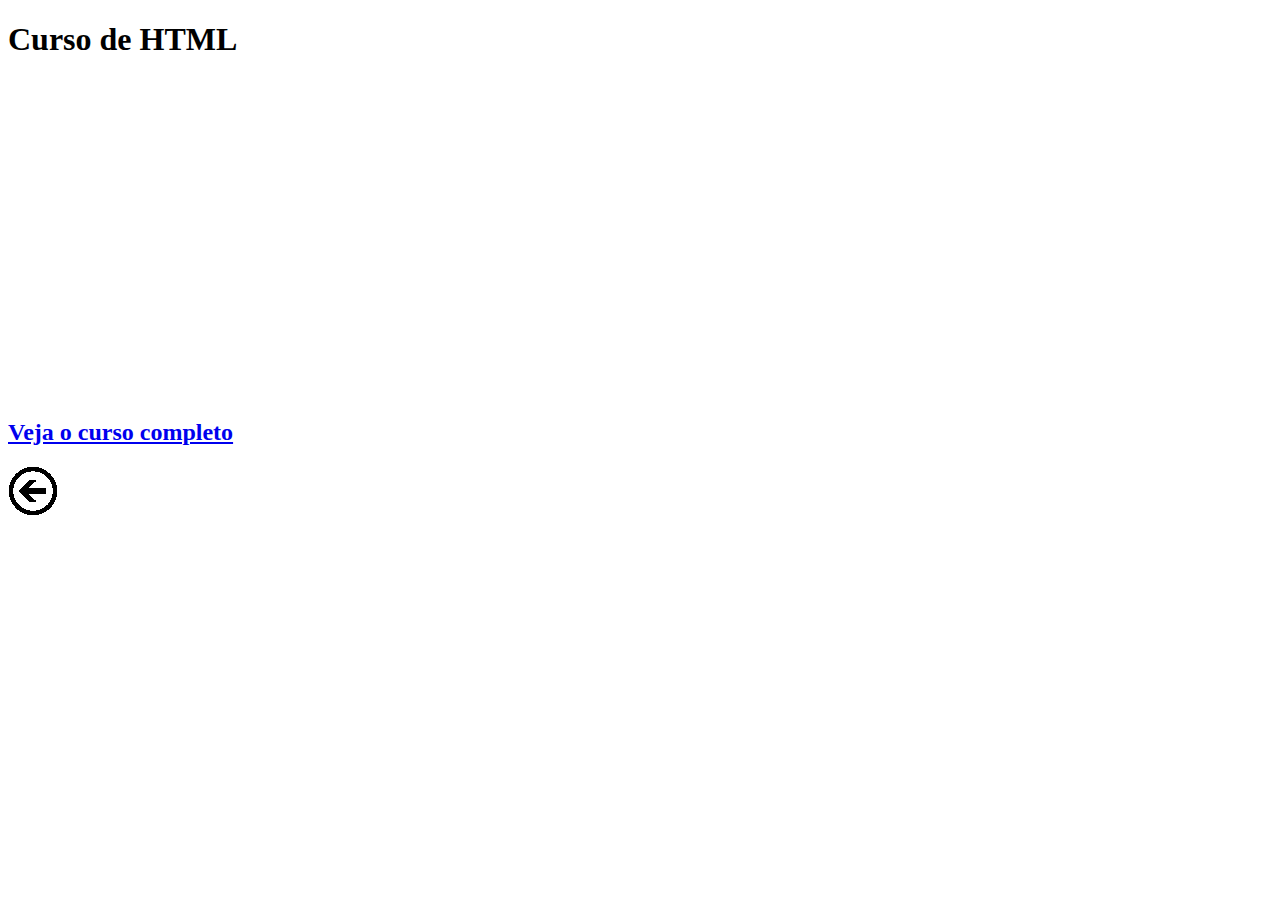
<file: desafios/desafio9/js.html>
<!DOCTYPE html>
<html lang="pt-br">
<head>
    <meta charset="UTF-8">
    <meta http-equiv="X-UA-Compatible" content="IE=edge">
    <meta name="viewport" content="width=device-width, initial-scale=1.0">
    <title>HTML</title>
</head>
<body>
    <h1>Curso de HTML</h1>
    <iframe width="560" height="315" src="https://www.youtube.com/embed/BXqUH86F-kA" title="YouTube video player" frameborder="0" allow="accelerometer; autoplay; clipboard-write; encrypted-media; gyroscope; picture-in-picture" allowfullscreen></iframe>
    <a href="https://www.youtube.com/watch?v=BXqUH86F-kA&list=PLntvgXM11X6pi7mW0O4ZmfUI1xDSIbmTm" target=" blank" rel="external"><h2>Veja o curso completo</h2></a>
    <a href="index.html" rel="prev"> <img src="img/voltar.png" alt="voltar"></a>
</body>
</html>
</file>
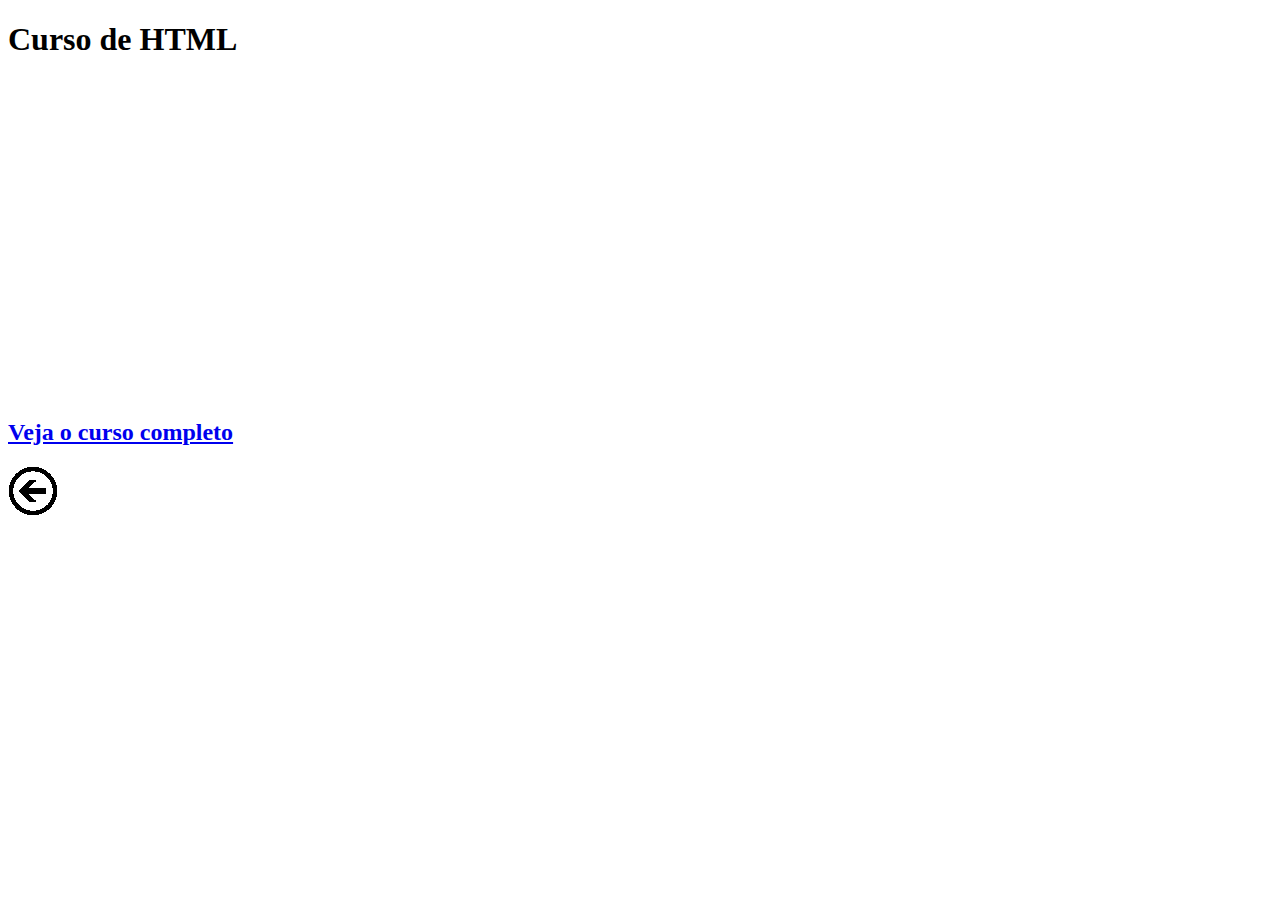
<file: desafios/desafio9/py.html>
<!DOCTYPE html>
<html lang="pt-br">
<head>
    <meta charset="UTF-8">
    <meta http-equiv="X-UA-Compatible" content="IE=edge">
    <meta name="viewport" content="width=device-width, initial-scale=1.0">
    <title>HTML</title>
</head>
<body>
    <h1>Curso de HTML</h1>
    <iframe width="560" height="315" src="https://www.youtube.com/embed/S9uPNppGsGo" title="YouTube video player" frameborder="0" allow="accelerometer; autoplay; clipboard-write; encrypted-media; gyroscope; picture-in-picture" allowfullscreen></iframe>
    <a href="https://www.youtube.com/watch?v=S9uPNppGsGo" target=" blank" rel="external"><h2>Veja o curso completo</h2></a>
    <a href="index.html" rel="prev"> <img src="img/voltar.png" alt="voltar"></a>
</body>
</html>
</file>
<file: desafio10/style.css>
@font-face {
    font-family: and;
    src: url(fontes/idroid.otf);
}

@import url('https://fonts.googleapis.com/css2?family=Bebas+Neue&display=swap');

:root {
    --cor0: #c5ebd6;
    --cor1: #83e1ad;
    --cor2: #3ddc84;
    --cor3: #2fa866;
    --cor4: #1a5c37;
    --cor5: #063d1e;

    --font-padrao: Arial, Helvetica, sans-serif;
    --fonte-destaque : 'Bebas Neue', cursive;
}

*{
    margin: 0;
    padding: 0;
}

body{
    background-color: var(--cor1);
}

header{
    background-image: linear-gradient(var(--cor2), var(--cor5));
    height: 140px;
}

header > h1{
    text-align: center;
    font-family: var(--fonte-destaque);
    padding: 20px;
    color: white;
    text-shadow: 0px 0px 10px rgba(0, 0, 0, 0.445);
    font-weight: normal;
}

header > p{
    text-align: center;
    color: white;
}

#menu{
    background-color: var(--cor5);
    height: 14px;
    padding: 15px;
}

#menu > ul > li{
    color: white;
    padding: 10px;
    list-style-type: none;
    display: inline;
}

#menu > ul > li:hover{
    background-color: var(--cor2);
    cursor: pointer;
}

main{
    background-color: white;
    max-width: 1000px;
    margin: auto;
    height: 90%;    
    border-radius: 0px 0px 16px 16px;
    padding: 20px 0px 20px 0px;
    box-shadow: 0px 0px 16px rgba(0, 0, 0, 0.404);
    max-width: 800px;
    min-width: 320px;
}

main > h1{
    font-family: and, Arial, Helvetica, sans-serif;
    color: var(--cor4);
    padding: 0px 28px;
}

main > h2{
    font-family: and, Arial, Helvetica, sans-serif;
    color: var(--cor4);
    padding: 8px 28px;
    background-image: linear-gradient(to right, var(--cor0), white);
    
}

main > p{
    padding: 30px 10px;
    text-indent: 20px;
    font-family: var(--font-padrao);
    font-size: 17px;
    line-height: 1.5em;
}

img {
    margin: auto;
    display: block;
}

.video{
    background-color: var(--cor5);
    text-align: center;
}

div.video > iframe{
    max-width: 90%;
}

aside{
    margin: 20px 20px 0px 20px;
    background-color: var(--cor0);
    border-radius: 16px;
    box-shadow: 0px 0px 16px rgba(0, 0, 0, 0.404);
}

aside > h2{
    padding: 8px 28px;
    background-color: var(--cor3);
    border-radius: 16px 16px 0px 0px;
    font-family: var(--fonte-destaque);
    color: white;
}

aside > p{
    padding: 16px 16px;
    text-indent: 20px;
    font-family: var(--font-padrao);
    font-size: 17px;
    line-height: 1.5em;
}

aside > ul{
    columns: 2;
    text-align: center;
}

aside > ul > li{
    list-style-type: none;
    font-family: var(--fonte-padrao);
}

footer{
    background-color: var(--cor5);
    font-family: var(--fonte-destaque);
    font-size: 14px;
    color: white;
    text-align: center;
    margin: 16px 0px 0px 0px;
}
</file>
<file: desafios/desafio10/style.css>
@font-face {
    font-family: and;
    src: url(fontes/idroid.otf);
}

@import url('https://fonts.googleapis.com/css2?family=Bebas+Neue&display=swap');

:root {
    --cor0: #c5ebd6;
    --cor1: #83e1ad;
    --cor2: #3ddc84;
    --cor3: #2fa866;
    --cor4: #1a5c37;
    --cor5: #063d1e;

    --font-padrao: Arial, Helvetica, sans-serif;
    --fonte-destaque : 'Bebas Neue', cursive;
}

*{
    margin: 0;
    padding: 0;
}

body{
    background-color: var(--cor1);
}

header{
    background-image: linear-gradient(var(--cor2), var(--cor5));
    height: 140px;
}

header > h1{
    text-align: center;
    font-family: var(--fonte-destaque);
    padding: 20px;
    color: white;
    text-shadow: 0px 0px 10px rgba(0, 0, 0, 0.445);
    font-weight: normal;
}

header > p{
    text-align: center;
    color: white;
}

#menu{
    background-color: var(--cor5);
    height: 14px;
    padding: 15px;
}

#menu > ul > li{
    color: white;
    padding: 10px;
    list-style-type: none;
    display: inline;
}

#menu > ul > li:hover{
    background-color: var(--cor2);
    cursor: pointer;
}

main{
    background-color: white;
    margin: auto;
    height: 90%;    
    border-radius: 0px 0px 16px 16px;
    padding: 20px 0px 20px 0px;
    box-shadow: 0px 0px 16px rgba(0, 0, 0, 0.404);
    max-width: 800px;
    min-width: 320px;
}

main > h1{
    font-family: and, Arial, Helvetica, sans-serif;
    color: var(--cor4);
    padding: 0px 28px;
}

main > h2{
    font-family: and, Arial, Helvetica, sans-serif;
    color: var(--cor4);
    padding: 8px 28px;
    background-image: linear-gradient(to right, var(--cor0), white);
    
}

main > p{
    padding: 30px 10px;
    text-indent: 20px;
    font-family: var(--font-padrao);
    font-size: 17px;
    line-height: 1.5em;
}

img {
    margin: auto;
    display: block;
}

.video{
    background-color: var(--cor5);
    text-align: center;
}

div.video > iframe{
    max-width: 90%;
}

aside{
    margin: 20px 20px 0px 20px;
    background-color: var(--cor0);
    border-radius: 16px;
    box-shadow: 0px 0px 16px rgba(0, 0, 0, 0.404);
}

aside > h2{
    padding: 8px 28px;
    background-color: var(--cor3);
    border-radius: 16px 16px 0px 0px;
    font-family: var(--fonte-destaque);
    color: white;
}

aside > p{
    padding: 16px 16px;
    text-indent: 20px;
    font-family: var(--font-padrao);
    font-size: 17px;
    line-height: 1.5em;
}

aside > ul{
    columns: 2;
    text-align: center;
}

aside > ul > li{
    list-style-type: none;
    font-family: var(--fonte-padrao);
}

footer{
    background-color: var(--cor5);
    font-family: var(--fonte-destaque);
    font-size: 14px;
    color: white;
    text-align: center;
    margin: 16px 0px 0px 0px;
}
</file>
<file: desafios/desafio11/style.css>
body{
    background-image: url(imagens/espaco.jpg);

}

div{
    position: absolute;

    left: 50%;
    top: 50%;

    transform: translate(-50%, -50%);
}
</file>
<file: desafios/desafio12/style.css>
@charset "UTF-8";
@import url('https://fonts.googleapis.com/css2?family=Passion+One:wght@400;700&family=Sriracha&display=swap');

:root{
    --font1: Verdana, Geneva, Tahoma, sans-serif;
    --font2: 'Passion One', cursive;
    --font3: 'Sriracha', cursive;
}

*{
    margin: 0px;
    padding: 0px;
}

body{
    min-height: 100vh;
    background-color: gainsboro;
    font-family: var(--font1);
}

header{
    background-color: black;
    color: white;
    text-align: center;
}

header > h1{
    padding-top: 50px;
    font-variant: small-caps;
    font-family: var(--font2);
    font-size: 9vw;
}

header > p{
    padding-bottom: 50px;
}

a{
    color: white;
    text-decoration: none;
    font-weight: bold;
}

a:hover{
    text-decoration: underline;
}

section{
    padding-top: 10vh;
    padding-bottom: 10vh;
    padding-left: 30px;
    line-height: 2em;
    font-family: var(--font3);
    font-size: 3vw;
}

section > p{
    padding-bottom: 2em;
}

.normal{
    background-color: white;
    color: black;
}

.imagem{
    background-color: gray;
    color: white;
    box-shadow: inset 6px 6px 13px 0px rgba(0, 0, 0, 0.473);
    background-size: cover;
    background-position: right center;
    background-attachment: fixed;
}

.imagem > p{
    display: inline-block;
    padding: 5px;
    background-color: rgba(0, 0, 0, 0.61);
    text-shadow: 1px 1px 0px rgba(0, 0, 0, 0.664);
}

#img01{
    background-image: url(imagens/background001.jpg);
}

#img02{
    background-image: url(imagens/background002.jpg);
}

footer{
    background-color: black;
    color: white;
    padding: 6px;
    text-align: center;
}
</file>
